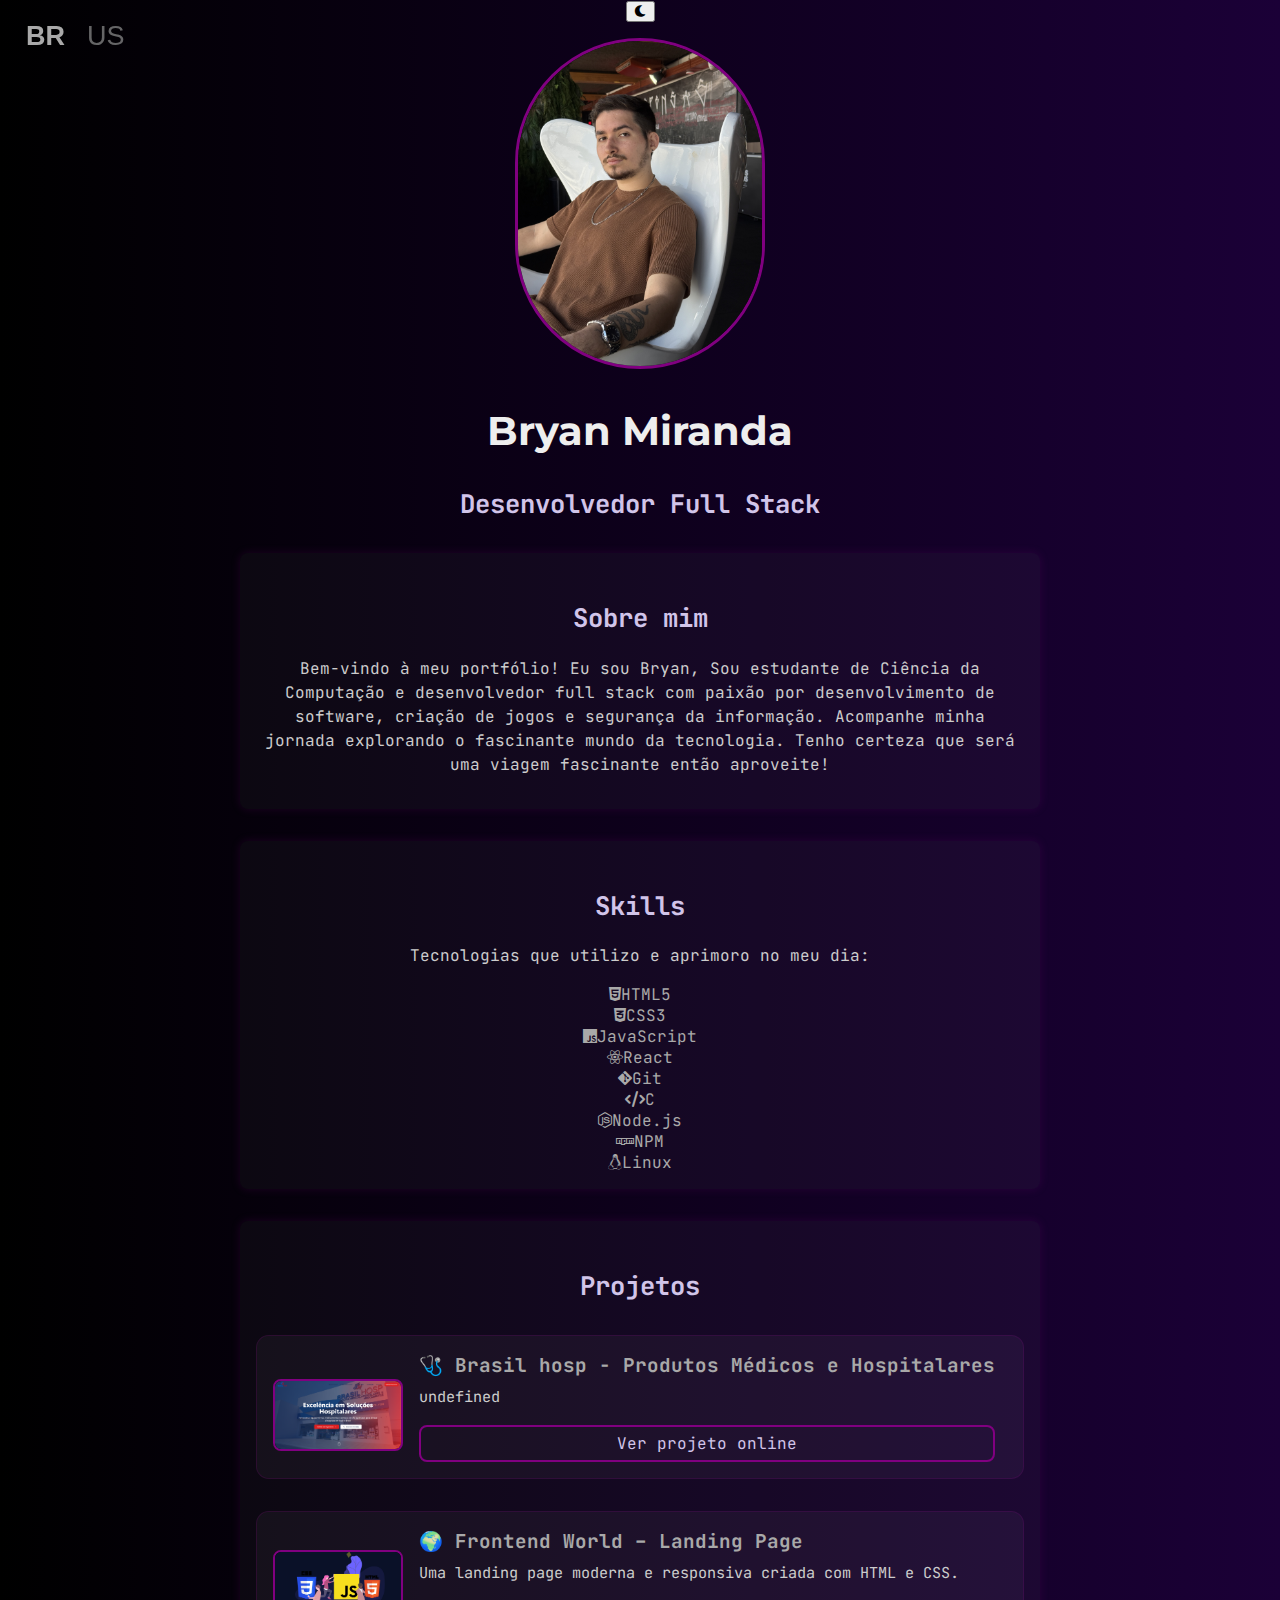
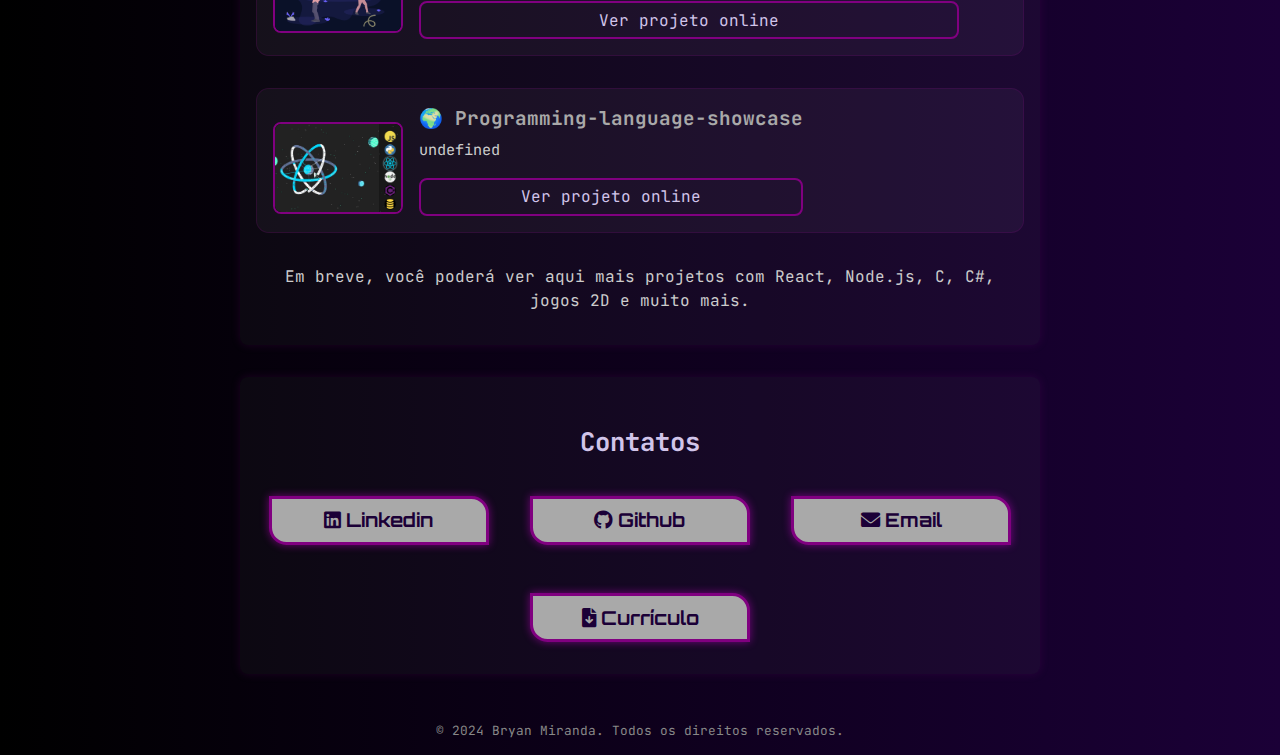
<file: index.html>
<!DOCTYPE html>
<html lang="en">
  <head>
    <meta charset="UTF-8" />
    <meta name="viewport" content="width=device-width, initial-scale=1.0" />
    <meta
      name="description"
      content="Portfólio de Bryan Miranda - Desenvolvedor Full Stack"
    />
    <link rel="stylesheet" href="style.css" />
    <title>Portfólio | Bryan Miranda</title>
    <link rel="preconnect" href="https://fonts.googleapis.com" />
    <link rel="preconnect" href="https://fonts.gstatic.com" crossorigin />
    <link
      href="https://fonts.googleapis.com/css2?family=JetBrains+Mono:ital,wght@0,100..800;1,100..800&family=Montserrat:ital,wght@0,100..900;1,100..900&family=Orbitron:wght@400..900&display=swap"
      rel="stylesheet"
    />
    <link
      rel="stylesheet"
      href="https://cdnjs.cloudflare.com/ajax/libs/font-awesome/6.0.0-beta3/css/all.min.css"
    />
  </head>

  <body>

    <div class="traducao">
      <button class="language-button active" onclick="setLanguage('pt')">
        BR
      </button>
      <button class="language-button" onclick="setLanguage('en')">US</button>
    </div>
    <div class="tema-toggle">
 <button id="theme-btn" aria-label="Alternar tema">
  <i class="fas fa-moon"></i>
</button>
    </div>
    <header class="observe fade-in">
      <img src="img/BRYAN.jpg" alt="Foto de perfil" />
      <h1>Bryan Miranda</h1>
      <h2 data-key="my-title">Desenvolvedor Full Stack</h2>
    </header>

    <section id="about" class="observe">
      <h2 data-key="about-title">Sobre mim</h2>
      <p data-key="about-text">
        Bem-vindo à meu portfólio! Eu sou Bryan,<br />
        Sou estudante de Ciência da Computação e desenvolvedor full stack com
        paixão por desenvolvimento de software, criação de jogos e segurança da
        informação. Acompanhe minha jornada explorando o fascinante mundo da
        tecnologia. Tenho certeza que será uma viagem fascinante então
        aproveite!
      </p>
    </section>

    <section id="skills" class="observe">
  <h2>Skills</h2>
  <p class="skills-subtitle" data-key="legend-skill" >Tecnologias que utilizo e aprimoro no meu dia:</p>
  <div class="skills-grid observe">
  <div class="skill-item fade-in delay-1" data-skill="html"><i class="fab fa-html5"></i><span>HTML5</span></div>
  <div class="skill-item fade-in delay-2" data-skill="css"><i class="fab fa-css3-alt"></i><span>CSS3</span></div>
  <div class="skill-item fade-in delay-3" data-skill="js"><i class="fab fa-js"></i><span>JavaScript</span></div>
  <div class="skill-item fade-in delay-4" data-skill="react"><i class="fab fa-react"></i><span>React</span></div>
  <div class="skill-item fade-in delay-5" data-skill="git"><i class="fab fa-git-alt"></i><span>Git</span></div>
  <div class="skill-item fade-in delay-6" data-skill="c"><i class="fas fa-code"></i><span>C</span></div>
  <div class="skill-item fade-in delay-7" data-skill="node"><i class="fab fa-node-js"></i><span>Node.js</span></div>
  <div class="skill-item fade-in delay-8" data-skill="npm"><i class="fab fa-npm"></i><span>NPM</span></div>
  <div class="skill-item fade-in delay-9" data-skill="linux"><i class="fab fa-linux"></i><span>Linux</span></div>
</div>

    </section>
    
    
    <section id="projects" class="observe">
      <h2 data-key="about-projects">Projetos</h2>

      <div class="project-card observe">
        <img
          src="img/brasil-hosp.jpg"
          alt="Imagem do site brasilhosp"
          class="project-image"
        />
        <div class="project-info">
          <h3>🩺 Brasil hosp - Produtos Médicos e Hospitalares</h3>
          <p data-key="project-description3">
A Brasil Hosp é uma empresa especializada em produtos médicos, hospitalares e laboratoriais, oferecendo soluções completas para clínicas e hospitais em todo o país. O site apresenta um catálogo organizado e de fácil navegação, destacando a qualidade dos materiais e o compromisso da empresa com a eficiência e a confiança no setor da saúde</p>
          <a
            href="https://www.brasil-hosp.com"
            target="_blank"
            rel="noopener noreferrer"
            class="project-link"
            data-key="go-project"
          >
            <i class="fas fa-external-link-alt"></i> Ver projeto online
          </a>
        </div>
        </div>
      
      <div class="project-card observe">
        <img
          src="img/frontend-world.png"
          alt="Imagem da landing page Frontend World"
          class="project-image"
        />
        <div class="project-info">
          <h3>🌍 Frontend World – Landing Page</h3>
          <p data-key="project-description">
            Uma landing page moderna e responsiva criada com HTML e CSS.
          </p>
          <a
            href="https://frontend-world.netlify.app/"
            target="_blank"
            rel="noopener noreferrer"
            class="project-link"
            data-key="go-project"
          >
            <i class="fas fa-external-link-alt"></i> Ver projeto online
          </a>
        </div>
      </div>

       <div class="project-card observe">
        <img
          src="img/language-showcase.png"
          alt="Imagem da programming-language-showcase"
          class="project-image"
        />
        <div class="project-info">
          <h3>🌍 Programming-language-showcase</h3>
          <p data-key="project-description2">
Este é um projeto interativo de uma landing page que funciona como uma vitrine de linguagens de programação.</p>
          <a
            href="https://programming-language-showcase.netlify.app/"
            target="_blank"
            rel="noopener noreferrer"
            class="project-link"
            data-key="go-project"
          >
            <i class="fas fa-external-link-alt"></i> Ver projeto online
          </a>
        </div>
        </div>


      
      <p data-key="futures-projects">
        Em breve, você poderá ver aqui mais projetos como Sites, aplicações, APIs,
        jogos 2D e muito mais.
      </p>
    </section>

    <section id="links" class="observe">
      <h2 data-key="contact-me">Contatos</h2>
      <div class="contact-grid">
        <a
          href="https://linkedin.com/in/bryan-miraanda/"
          target="_blank"
          rel="noopener noreferrer"
          ><i class="fab fa-linkedin"></i> <span>Linkedin</span></a
        >

        <a
          href="https://github.com/Bryanmdev"
          target="_blank"
          rel="noopener noreferrer"
          ><i class="fab fa-github"></i> <span>Github</span></a
        >

        <a href="mailto:bryanmiranda.dev@gmail.com"
          ><i class="fas fa-envelope"></i> <span>Email</span></a
        >

        <a href="docs/Curriculo_Bryan_Miranda_DEV.pdf" download>
          <i class="fas fa-file-download"></i> <span>Currículo</span></a
        >
      </div>
    </section>

    <footer>© 2024 Bryan Miranda. Todos os direitos reservados.</footer>
    <script src="js/script.js"></script>
  </body>
</html>
</file>
<file: style.css>
*{
    box-sizing: border-box;
}

body {
    text-align: center;
    background: linear-gradient(to right, #000000, #1b0037);
    color:darkgray;
    font-family: "JetBrains Mono", monospace;
    margin: 0;
    padding: 0 1rem;
}
.traducao {
  position: fixed;
  top: 20px;
  left: 20px;
  z-index: 1000;
  display: flex;
  gap: 10px;
}
.language-button {
    color:darkgray;
  background-color: transparent;
  border: none;
  font-size: 27px;
  cursor: pointer;
  opacity: 0.6;
  transition: opacity 0.3s ease;
}

.language-button.active {
  opacity: 1;
  font-weight: bold;
  text-shadow: 0 0 4px #00000033;
}

[data-key] {
  transition: all 0.3s ease;
}

img {
    width: 250px;
    margin-top: 1rem;
    border-radius: 100rem;
    border: 0.2rem solid purple;
}

h1 {
    font-size: 2.5rem;
    font-family: "Montserrat", sans-serif;
    margin: 2rem;
    color: #eee
}
h2{
    font-size: 1.6rem;
    margin-top: 2rem;
    color: #d1c4e9;
}
p {
    font-size: 1rem;
    margin: 1rem 0;
    line-height: 1.5;
    color: #ccc;
}

/*Organização dos projetos*/
.project-card{
    background-color: rgba(255, 255, 255, 0.04);
    border: 1px solid rgba(128, 0, 128, 0.2);
    border-radius: 0.8rem;
    padding: 1rem;
    margin: 2rem 0;
    text-align: left;
    display: flex;
    gap: 1rem;
    align-items: center;
    transition: transform 0.4s ease;
}
.project-card:hover{
    transform: scale(1.01);
        box-shadow: 0 0 12px rgba(255, 0, 255, 0.2);
}
.project-image{
    background-color: #000000;
    width: 130px;
    border-radius: 0.5rem;
    border: 2px solid purple;
}
.project-info h3{
    margin: 0;
    font-size: 1.2rem;
}
.project-info p{
    margin-top: 0.5rem;
    color: #ccc;
    font-size: 0.95rem;
}
.project-info a{
    background: transparent;
    border: 2px solid purple;
    color: #d1c4e9;
    padding: 0.4rem 1rem;
    font-size: 1rem;
    display: block;
    margin: 0.8rem auto 0 auto;
    border-radius: 0.5rem;
    text-decoration: none;
    transition: 0.3s ease;
    text-align:center;
}
.project-info a:hover{
    background: purple;
    color:#1b0037;
    transform: scale(1.05);
}
.project-info a i{
    margin-right: 0.5rem;
}

/* Botões e links*/
section#links a{
    background-color: darkgray;
    border: 0.2rem solid purple;
    font-size: 1.2rem;
    color: #1b0037;
    padding: 0.6rem 1.2rem;
    border-radius: 0 1.1rem 0 1.1rem;
    text-decoration: none;
    cursor: pointer;
    font-family: "Orbitron", sans-serif;
    transition: all 300ms ease-in-out;
    box-shadow: 0 0 8px rgba(255, 0, 255, 0.4);

    /* Tamanho fixo*/
    width: 220px;
    display: block;
    text-align: center;
    margin: 1rem auto;
}
section#links a:hover {
    background: #2b003a;
    color: darkgray;
    transform: scale(1.03)
}

/*Contatos organização*/
.contact-grid{
    display: flex;
    flex-wrap: wrap;
    justify-content: center;
    gap: 1rem;
    margin-top: 1rem;
}
.contact-grid a{
    background-color: darkgray;
    border: 0.2rem solid purple;
    color: #1b0037;
    padding: 0.8rem 1.2rem;
    border-radius: 1rem;
    font-family: "Orbitron", sans-serif;
    font-size: 1rem;
    display: flex;
    align-items: center;
    gap: 0.6rem;
    text-decoration: none;
    transition: all 300ms ease-in-out;
    box-shadow: 0 0 6px rgba(255, 0, 255, 0.2);
}
.contact-grid a:hover{
    background: #2b003a;
    color:darkgray;
    transform: scale(1.05);
}
.contact-grid i{
    font-size: 1.2rem;
}
.contact-grid span{
    font-weight: bold;
}

/*Seções e organização*/
section{
    max-width: 800px;
    margin: 2rem auto;
    padding: 1rem;
    background-color: rgba(255, 255, 255, 0.03);
    border-radius: 0.5rem;
    box-shadow: 0 0 10px rgba(128, 0, 128, 0.2);
}

/* Rodapé */
footer {
    font-size: 0.8rem;
    color: #888;
    margin-top: 3rem;
    padding-bottom: 1rem;
}

@media (max-width: 500px){
    section#links a {
    width: 90%;
    font-size: 1rem;
  }

    h1{
        font-size: 2rem;
    }

    h2 {
        font-size: 1.3rem;
    }
    .project-info a {
  margin-left: auto;
  margin-right: auto;
  display: block;
  text-align: center;
}
.project-card {
    flex-direction: column;
    text-align: center;
}

.project-info h3 {
    font-size: 1.1rem;
}

.project-image {
    width: 80%;
    margin-bottom: 1rem;
}
.language-button{
    font-size: 22px;
}
}
</file>
